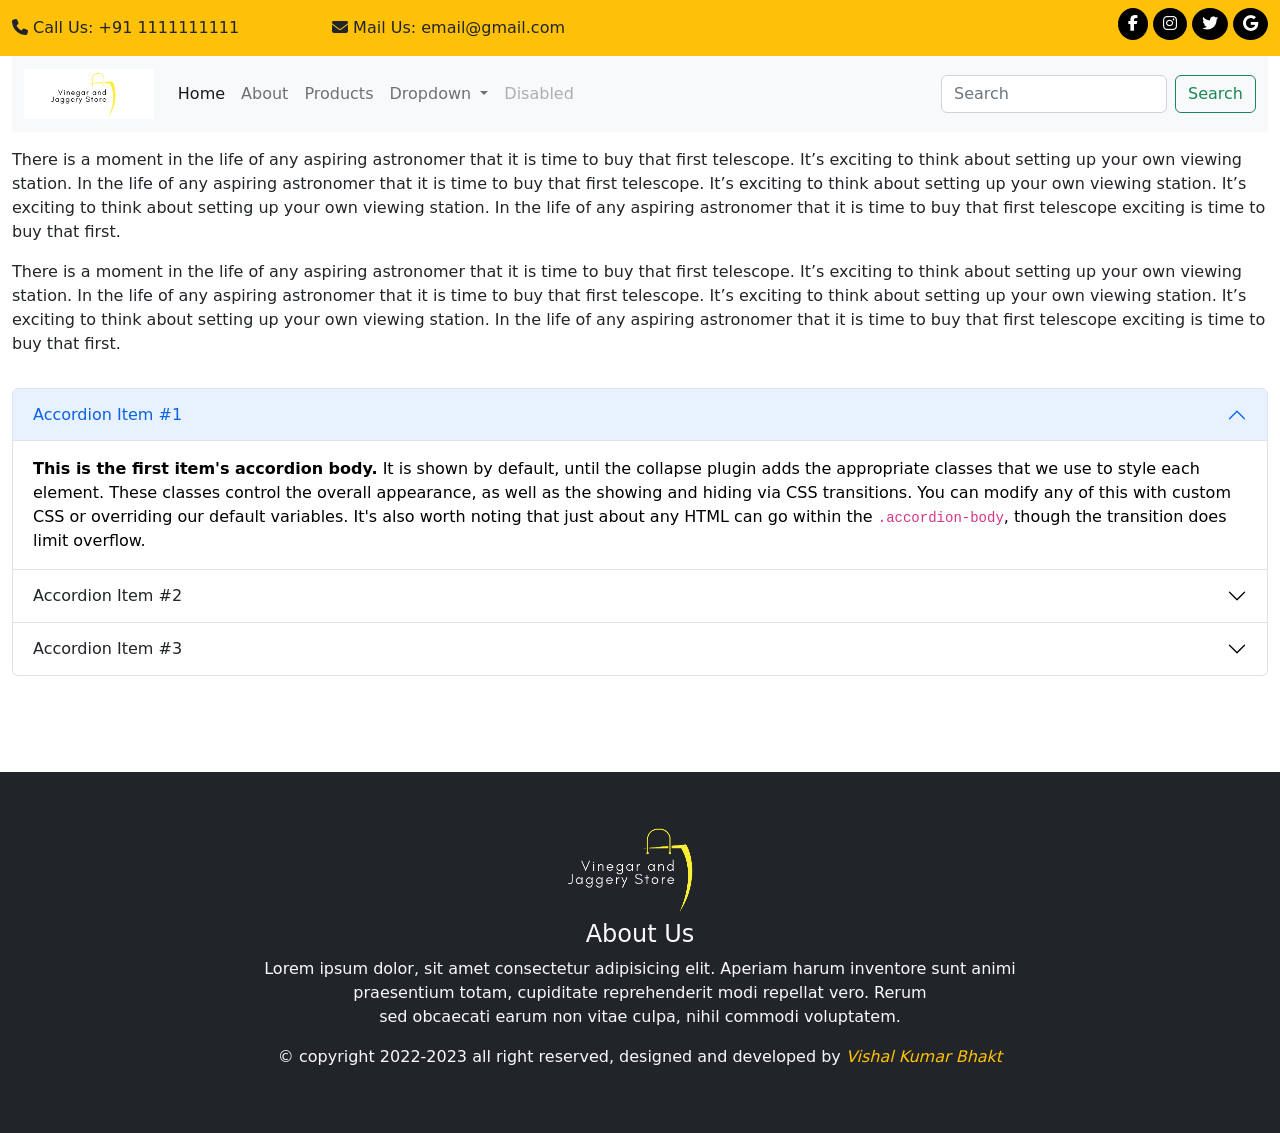
<file: about.html>
<!doctype html>
<html lang="en">
  <head>
    <meta charset="utf-8">
    <meta name="viewport" content="width=device-width, initial-scale=1">

    <link rel="stylesheet" href="css/bootstrap.css">
    <link rel="stylesheet" href="css/style.css">

    <link rel="stylesheet" href="https://cdnjs.cloudflare.com/ajax/libs/font-awesome/6.1.2/css/all.min.css" integrity="sha512-1sCRPdkRXhBV2PBLUdRb4tMg1w2YPf37qatUFeS7zlBy7jJI8Lf4VHwWfZZfpXtYSLy85pkm9GaYVYMfw5BC1A==" crossorigin="anonymous" referrerpolicy="no-referrer" />
    
    <script src="js/bootstrap.bundle.js"></script>
    <title>Bootstrap demo</title>
  </head>
    <body>

        <div class="container-fluid">
        <!-- outer start -->

            <!-- headline start -->
            <div class="row bg-warning pt-2">
                <div class="col-sm-3 pt-2"><i class="fa-solid fa-phone"></i> Call Us: +91 1111111111</div>
                <div class="col-sm-3 pt-2"><i class="fa-solid fa-envelope"></i> Mail Us: email@gmail.com</div>
                <div class="col-sm-6 text-end">
                    <!-- ====social media icons==== -->
                    <ul class="smi">
                        <li><i class="fa-brands fa-facebook-f"></i></li>
                        <li><i class="fa-brands fa-instagram"></i></li>
                        <li><i class="fa-brands fa-twitter"></i></li>
                        <li><i class="fa-brands fa-google"></i></li>
                    </ul>
                </div>
            </div>
            <!-- headline end -->
          

            <!-- navbar start -->
            <div class="row">
                <div class="col-sm-12">
                    <nav class="navbar navbar-expand-lg bg-light">
                        <div class="container-fluid">
                          <a class="navbar-brand" href="#"><img src="images/1.png" alt="" height="50px"></a>
                          <button class="navbar-toggler" type="button" data-bs-toggle="collapse" data-bs-target="#navbarSupportedContent" aria-controls="navbarSupportedContent" aria-expanded="false" aria-label="Toggle navigation">
                            <span class="navbar-toggler-icon"></span>
                          </button>
                          <div class="collapse navbar-collapse" id="navbarSupportedContent">
                            <ul class="navbar-nav me-auto mb-2 mb-lg-0">
                              <li class="nav-item">
                                <a class="nav-link active" aria-current="page" href="index.html">Home</a>
                              </li>
                              <li class="nav-item">
                                <a class="nav-link" href="about.html">About</a>
                              </li>
                              <li class="nav-item">
                                <a class="nav-link" href="product.html">Products</a>
                              </li>
                              <li class="nav-item dropdown">
                                <a class="nav-link dropdown-toggle" href="#" role="button" data-bs-toggle="dropdown" aria-expanded="false">
                                  Dropdown
                                </a>
                                <ul class="dropdown-menu">
                                  <li><a class="dropdown-item" href="#">Action</a></li>
                                  <li><a class="dropdown-item" href="#">Another action</a></li>
                                  <li><hr class="dropdown-divider"></li>
                                  <li><a class="dropdown-item" href="#">Something else here</a></li>
                                </ul>
                              </li>
                              <li class="nav-item">
                                <a class="nav-link disabled">Disabled</a>
                              </li>
                            </ul>
                            <form class="d-flex" role="search">
                              <input class="form-control me-2" type="search" placeholder="Search" aria-label="Search">
                              <button class="btn btn-outline-success" type="submit">Search</button>
                            </form>
                          </div>
                        </div>
                      </nav>
                </div>
            </div>
            <!-- navbar end -->



            <!-- slider start -->
            <div class="row mt-3">
                <p>There is a moment in the life of any aspiring astronomer that it is time to buy that first telescope. It’s exciting to think about setting up your own viewing station. In the life of any aspiring astronomer that it is time to buy that first telescope. It’s exciting to think about setting up your own viewing station.
                It’s exciting to think about setting up your own viewing station. In the life of any aspiring astronomer that it is time to buy that first telescope exciting is time to buy that first.</p>
                <p>There is a moment in the life of any aspiring astronomer that it is time to buy that first telescope. It’s exciting to think about setting up your own viewing station. In the life of any aspiring astronomer that it is time to buy that first telescope. It’s exciting to think about setting up your own viewing station.
                    It’s exciting to think about setting up your own viewing station. In the life of any aspiring astronomer that it is time to buy that first telescope exciting is time to buy that first.</p>
            </div>
            <!-- slider end -->



            <!-- section start -->
            <div class="row mt-3">
                <div class="accordion" id="accordionExample">
                    <div class="accordion-item">
                      <h2 class="accordion-header" id="headingOne">
                        <button class="accordion-button" type="button" data-bs-toggle="collapse" data-bs-target="#collapseOne" aria-expanded="true" aria-controls="collapseOne">
                          Accordion Item #1
                        </button>
                      </h2>
                      <div id="collapseOne" class="accordion-collapse collapse show" aria-labelledby="headingOne" data-bs-parent="#accordionExample">
                        <div class="accordion-body">
                          <strong>This is the first item's accordion body.</strong> It is shown by default, until the collapse plugin adds the appropriate classes that we use to style each element. These classes control the overall appearance, as well as the showing and hiding via CSS transitions. You can modify any of this with custom CSS or overriding our default variables. It's also worth noting that just about any HTML can go within the <code>.accordion-body</code>, though the transition does limit overflow.
                        </div>
                      </div>
                    </div>
                    <div class="accordion-item">
                      <h2 class="accordion-header" id="headingTwo">
                        <button class="accordion-button collapsed" type="button" data-bs-toggle="collapse" data-bs-target="#collapseTwo" aria-expanded="false" aria-controls="collapseTwo">
                          Accordion Item #2
                        </button>
                      </h2>
                      <div id="collapseTwo" class="accordion-collapse collapse" aria-labelledby="headingTwo" data-bs-parent="#accordionExample">
                        <div class="accordion-body">
                          <strong>This is the second item's accordion body.</strong> It is hidden by default, until the collapse plugin adds the appropriate classes that we use to style each element. These classes control the overall appearance, as well as the showing and hiding via CSS transitions. You can modify any of this with custom CSS or overriding our default variables. It's also worth noting that just about any HTML can go within the <code>.accordion-body</code>, though the transition does limit overflow.
                        </div>
                      </div>
                    </div>
                    <div class="accordion-item">
                      <h2 class="accordion-header" id="headingThree">
                        <button class="accordion-button collapsed" type="button" data-bs-toggle="collapse" data-bs-target="#collapseThree" aria-expanded="false" aria-controls="collapseThree">
                          Accordion Item #3
                        </button>
                      </h2>
                      <div id="collapseThree" class="accordion-collapse collapse" aria-labelledby="headingThree" data-bs-parent="#accordionExample">
                        <div class="accordion-body">
                          <strong>This is the third item's accordion body.</strong> It is hidden by default, until the collapse plugin adds the appropriate classes that we use to style each element. These classes control the overall appearance, as well as the showing and hiding via CSS transitions. You can modify any of this with custom CSS or overriding our default variables. It's also worth noting that just about any HTML can go within the <code>.accordion-body</code>, though the transition does limit overflow.
                        </div>
                      </div>
                    </div>
                  </div>
            </div>
            <!-- section end -->



            <!-- product start -->
            
                
               

            <div class="row mt-5">
                
               
            
                
            </div>
            <!-- product end -->



            <!-- footer start -->
            <div class="row bg-dark footer py-5 mt-5">
                <div class="col-sm-12 text-center text-light">
                    <img src="images/2a.png" alt="">
                    <h4>About Us</h4>
                    <p>Lorem ipsum dolor, sit amet consectetur adipisicing elit. Aperiam harum inventore sunt animi<br/> praesentium totam, cupiditate reprehenderit modi repellat  vero. Rerum <br/> sed obcaecati earum non vitae culpa, nihil commodi voluptatem.</p>

                    <p>&copy; copyright 2022-2023 all right reserved, designed and developed by <i class="text-warning">Vishal Kumar Bhakt</i></p>
                </div>
            </div>
            <!-- footer end -->


        
        <!-- outer end -->
        </div>
  
    </body>
</html>
</file>
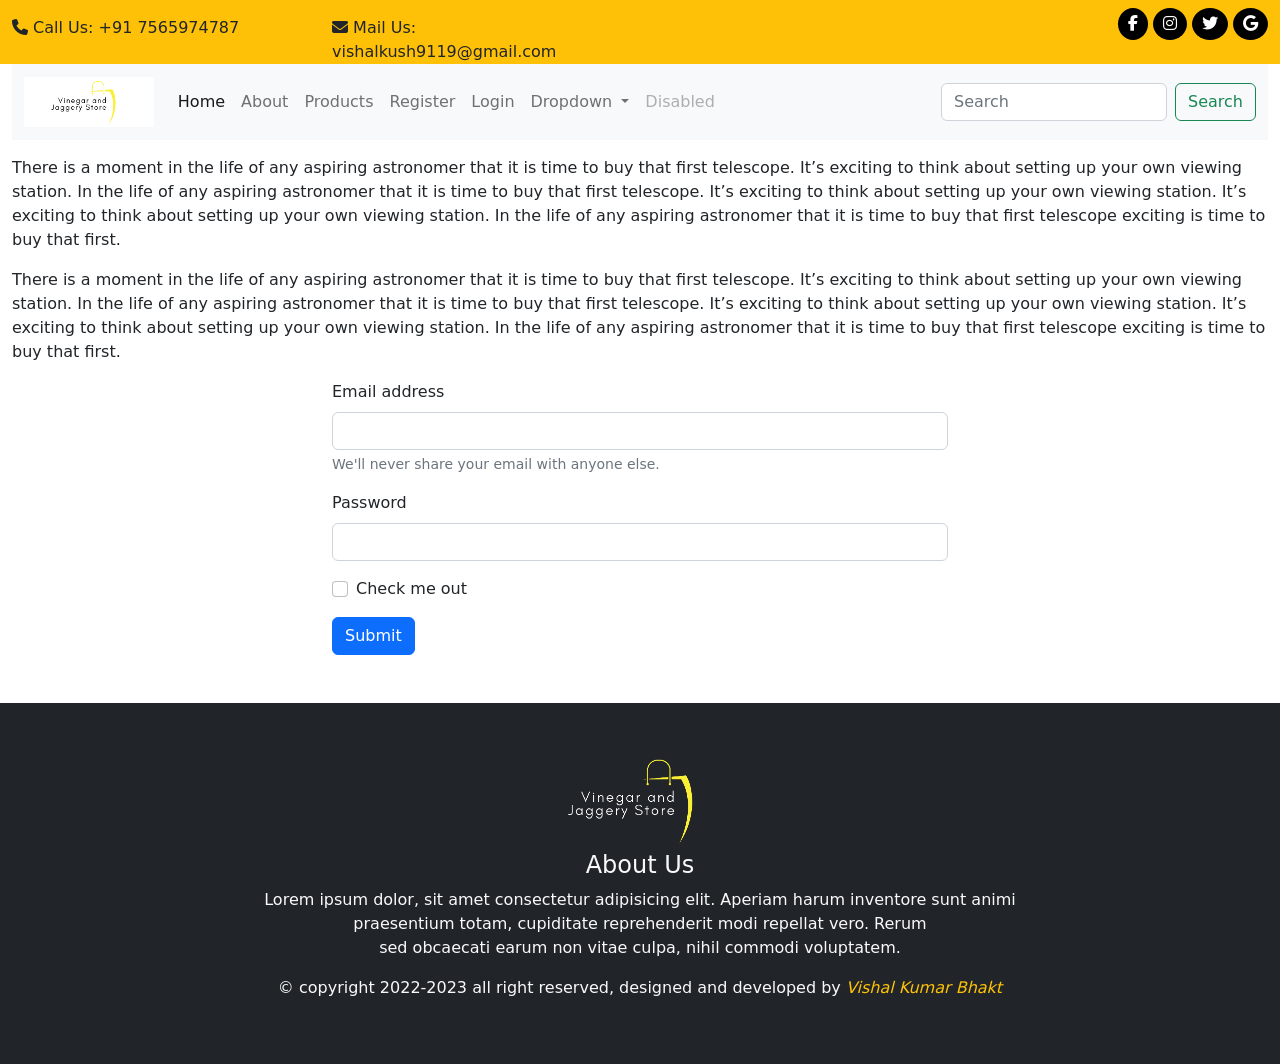
<file: login.html>
<!doctype html>
<html lang="en">
  <head>
    <meta charset="utf-8">
    <meta name="viewport" content="width=device-width, initial-scale=1">

    <link rel="stylesheet" href="css/bootstrap.css">
    <link rel="stylesheet" href="css/style.css">

    <link rel="stylesheet" href="https://cdnjs.cloudflare.com/ajax/libs/font-awesome/6.1.2/css/all.min.css" integrity="sha512-1sCRPdkRXhBV2PBLUdRb4tMg1w2YPf37qatUFeS7zlBy7jJI8Lf4VHwWfZZfpXtYSLy85pkm9GaYVYMfw5BC1A==" crossorigin="anonymous" referrerpolicy="no-referrer" />
    
    <script src="js/bootstrap.bundle.js"></script>
    <title>Bootstrap demo</title>
  </head>
    <body>

        <div class="container-fluid">
        <!-- outer start -->

            <!-- headline start -->
            <div class="row bg-warning pt-2">
                <div class="col-sm-3 pt-2"><i class="fa-solid fa-phone"></i> Call Us: +91 7565974787</div>
                <div class="col-sm-3 pt-2"><i class="fa-solid fa-envelope"></i> Mail Us: vishalkush9119@gmail.com</div>
                <div class="col-sm-6 text-end">
                    <!-- ====social media icons==== -->
                    <ul class="smi">
                        <li><i class="fa-brands fa-facebook-f"></i></li>
                        <li><i class="fa-brands fa-instagram"></i></li>
                        <li><i class="fa-brands fa-twitter"></i></li>
                        <li><i class="fa-brands fa-google"></i></li>
                    </ul>
                </div>
            </div>
            <!-- headline end -->
          

            <!-- navbar start -->
            <div class="row">
                <div class="col-sm-12">
                    <nav class="navbar navbar-expand-lg bg-light">
                        <div class="container-fluid">
                          <a class="navbar-brand" href="#"><img src="images/1.png" alt="" height="50px"></a>
                          <button class="navbar-toggler" type="button" data-bs-toggle="collapse" data-bs-target="#navbarSupportedContent" aria-controls="navbarSupportedContent" aria-expanded="false" aria-label="Toggle navigation">
                            <span class="navbar-toggler-icon"></span>
                          </button>
                          <div class="collapse navbar-collapse" id="navbarSupportedContent">
                            <ul class="navbar-nav me-auto mb-2 mb-lg-0">
                              <li class="nav-item">
                                <a class="nav-link active" aria-current="page" href="index.html">Home</a>
                              </li>
                              <li class="nav-item">
                                <a class="nav-link" href="about.html">About</a>
                              </li>
                              <li class="nav-item">
                                <a class="nav-link" href="product.html">Products</a>
                              </li>
                              <li class="nav-item">
                                <a class="nav-link" href="register.html">Register</a>
                              </li>
                              <li class="nav-item">
                                <a class="nav-link" href="login.html">Login</a>
                              </li>
                              <li class="nav-item dropdown">
                                <a class="nav-link dropdown-toggle" href="#" role="button" data-bs-toggle="dropdown" aria-expanded="false">
                                  Dropdown
                                </a>
                                <ul class="dropdown-menu">
                                  <li><a class="dropdown-item" href="#">Action</a></li>
                                  <li><a class="dropdown-item" href="#">Another action</a></li>
                                  <li><hr class="dropdown-divider"></li>
                                  <li><a class="dropdown-item" href="#">Something else here</a></li>
                                </ul>
                              </li>
                              <li class="nav-item">
                                <a class="nav-link disabled">Disabled</a>
                              </li>
                            </ul>
                            <form class="d-flex" role="search">
                              <input class="form-control me-2" type="search" placeholder="Search" aria-label="Search">
                              <button class="btn btn-outline-success" type="submit">Search</button>
                            </form>
                          </div>
                        </div>
                      </nav>
                </div>
            </div>
            <!-- navbar end -->
            <div class="row mt-3">
                <p>There is a moment in the life of any aspiring astronomer that it is time to buy that first telescope. It’s exciting to think about setting up your own viewing station. In the life of any aspiring astronomer that it is time to buy that first telescope. It’s exciting to think about setting up your own viewing station.
                It’s exciting to think about setting up your own viewing station. In the life of any aspiring astronomer that it is time to buy that first telescope exciting is time to buy that first.</p>
                <p>There is a moment in the life of any aspiring astronomer that it is time to buy that first telescope. It’s exciting to think about setting up your own viewing station. In the life of any aspiring astronomer that it is time to buy that first telescope. It’s exciting to think about setting up your own viewing station.
                    It’s exciting to think about setting up your own viewing station. In the life of any aspiring astronomer that it is time to buy that first telescope exciting is time to buy that first.</p>
            </div>


            <!-- slider end -->
            <div class="row">
                <div class="col-sm-3"></div>
                <div class="col-sm-6">
            <form>
                <div class="mb-3">
                  <label for="exampleInputEmail1" class="form-label">Email address</label>
                  <input type="email" class="form-control" id="exampleInputEmail1" aria-describedby="emailHelp">
                  <div id="emailHelp" class="form-text">We'll never share your email with anyone else.</div>
                </div>
                <div class="mb-3">
                  <label for="exampleInputPassword1" class="form-label">Password</label>
                  <input type="password" class="form-control" id="exampleInputPassword1">
                </div>
                <div class="mb-3 form-check">
                  <input type="checkbox" class="form-check-input" id="exampleCheck1">
                  <label class="form-check-label" for="exampleCheck1">Check me out</label>
                </div>
                <button type="submit" class="btn btn-primary">Submit</button>
              </form>
            </div>
              <div class="col-sm-3"></div>
            </div>



            <!-- footer start -->
            <div class="row bg-dark footer py-5 mt-5">
                <div class="col-sm-12 text-center text-light">
                    <img src="images/2a.png" alt="">
                    <h4>About Us</h4>
                    <p>Lorem ipsum dolor, sit amet consectetur adipisicing elit. Aperiam harum inventore sunt animi<br/> praesentium totam, cupiditate reprehenderit modi repellat  vero. Rerum <br/> sed obcaecati earum non vitae culpa, nihil commodi voluptatem.</p>

                    <p>&copy; copyright 2022-2023 all right reserved, designed and developed by <i class="text-warning">Vishal Kumar Bhakt</i></p>
                </div>
            </div>
            <!-- footer end -->


        
        <!-- outer end -->
        </div>
  
    </body>
</html>
</file>
<file: css/style.css>
.section{
    height: 200px;
    width: 200px;
    margin: 0px auto;
    border-radius: 50%;
    overflow: hidden;
    background-color: aqua;
}
.section img{
    width: 100%;
}
.footer{
    min-height: 300px;
}
.footer img{
    height: 100px;
}
.smi{
    list-style-type: none;
}
.smi li{
    display: inline-block;
    background-color: black;
    color: white;
    padding: 4px 10px;
    border-radius: 50%;
}
</file>
